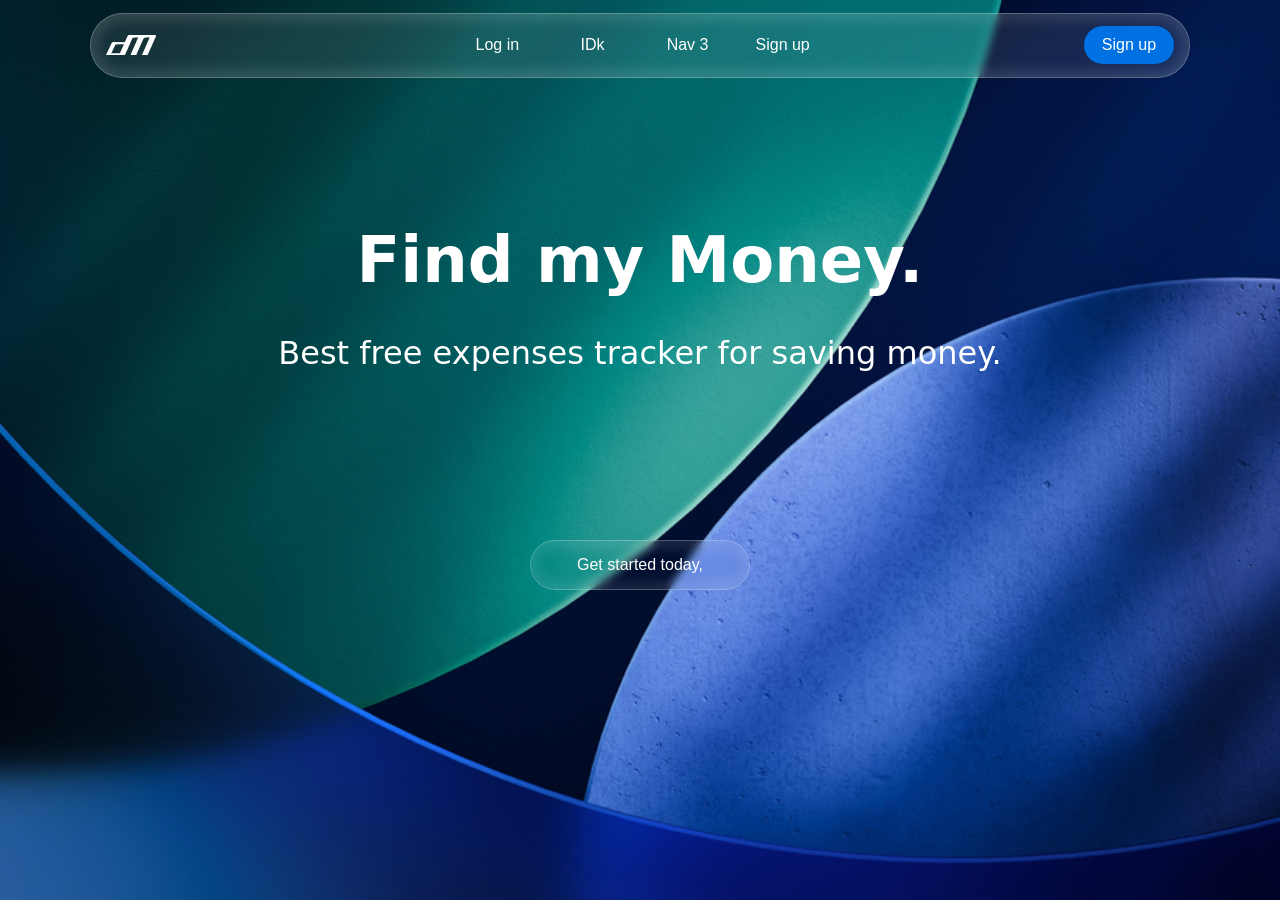
<file: index.html>
<!DOCTYPE html>
<html lang="en">
<head>
    <meta charset="UTF-8">
    <meta name="viewport" content="width=device-width, initial-scale=1.0">
    <title>Find my Money.</title>
    <link rel="stylesheet" href="CSS/style.css">
    <link rel="shortcut icon" href="Src/favoicon.png" type="image/x-icon">
</head>
<body>

    <div id="circles">
         <div class='sweep'></div>

    </div>
    <div id="nav">
        <img src="Src/logo(DM).svg" alt="" id="logo">
        <div class="navbtn">
        <button onclick="location.href = 'HTML/Login.html'">Log in</button>
        <button>IDk</button>
        <button>Nav 3</button>
        <button>Sign up</button>
        </div>
        <button id="blue_btn" onclick="location.href = 'HTML/Signup.html'">Sign up</button>
    </div>
    
    <div id="hero">
        <h1 id="Title">Find my Money.</h1>
        <p id="slogan">Best free expenses tracker for saving money.</p>
        <button id="getstarted">Get started today,</button>
    </div>


</body>
</html>
</file>
<file: CSS/style.css>
* {
    box-sizing: border-box;
    overscroll-behavior: none;
}

body {
    background-color: antiquewhite;
    color: white;
    font-family: system-ui, -apple-system, BlinkMacSystemFont, 'Segoe UI', Roboto, Oxygen, Ubuntu, Cantarell, 'Open Sans', 'Helvetica Neue', sans-serif;
    background-image: url("../Src/wallpaper.png");
    background-repeat: no-repeat;
    background-position: center;
    background-size: cover;
    user-select: none;
    margin: 0;
    min-height: 100vh;
}


/* NAVIGATION */
#blue_btn {
    background-color: #0071E3;
        border: none;
    
    color: white;
    border-radius: 100000px;
    padding: 10px;
    font-size: medium;
    width: auto;
    min-width: 90px;
    transition: all 0.3s;
    right: 15px;
    position: absolute;
    transition: 0.1s all;
}
#blue_btn:hover {
    background-color: #0067cd;
}

.navbtn {

}
#nav {
    width: min(90%, 1100px);
    margin-top: 1%;
    left: 50%;
    padding: 10px 20px;
    box-shadow: inset 0px 0px 11px 8px #ffffff1b;
    position: fixed;
    transform: translate(-50%);
    background-color: rgba(255, 255, 255, 0.085);
    border-radius: 1000px;
    backdrop-filter: blur(4px);
    -webkit-backdrop-filter: blur(4px);
    border: 1px solid rgba(255, 255, 255, 0.3);
    display: flex;
    flex-direction: row;
    justify-content: center;
    align-items: center;
    flex-wrap: nowrap;
    gap: 12px;
    height: auto;
    min-height: 65px;
    transition: 0.2s all;
}

#nav:hover {
    backdrop-filter: blur(3px);
    -webkit-backdrop-filter: blur(3px);
}

.navbtn button {
    border: none;
    background-color: #ffffff00;
    color: white;
    border-radius: 100000px;
    padding: 10px;
    font-size: medium;
    width: auto;
    min-width: 90px;
    transition: all 0.3s;
}

.navbtn button:hover {
    background-color: rgba(182, 182, 182, 0.234);
    cursor: pointer;
}

#logo {
    height: 50px;
    width: 50px;
    left: 15px;
    position: absolute;
    -webkit-filter: invert(1);
}


/* HERO */

#hero {
}

#Title {
    left: 50%;
    top: 20%;
    position: absolute;
    transform: translate(-50%);
    font-size: clamp(2.2rem, 6vw, 4rem);
    width: 100%;
    text-align: center;
    padding: 0 15px;
}

#slogan {
    left: 50%;
    top: 30%;
    margin-top: 5%;
    position: absolute;
    transform: translate(-50%);
    font-size: clamp(1rem, 3vw, 2rem);
    width: 90%;
    text-align: center;
    user-select: none;
}


/* GET STARTED */

#getstarted {
    border-radius: 30000px;
    padding: 15px;
    width: min(80%, 220px);
    color: white;
    background-color: #ffffff00;
    backdrop-filter: blur(4px);
    box-shadow: inset 0px 0px 11px 8px #ffffff1b;
    -webkit-backdrop-filter: blur(4px);
    border: 1px solid rgba(255, 255, 255, 0.3);
    left: 50%;
    top: 60%;
    position: absolute;
    transform: translate(-50%);
    transition: 0.8s cubic-bezier(0.075, 0.82, 0.165, 1);
    font-size: 1rem;
}

#getstarted:hover {
    background-color: #97979732;
    backdrop-filter: blur(5px);
    box-shadow: inset 0px 0px 11px 8px #ffffff0a;
    -webkit-backdrop-filter: blur(5px);
    border: 1px solid rgba(255, 255, 255, 0.325);
    transform: translate(-50%) scale(1.05);
    
}


/* MOBILE */

@media (max-width: 600px) {

    #nav {
        width: 94%;
        gap: 4px;
        padding: 8px;
    }

    #nav button {
        min-width: 0;
        flex: 1;
        padding: 10px 4px;
        font-size: 12px;
    }

    #logo {
        display: none;
    }

    #Title {
        top: 25%;
    }

    #slogan {
        top: 34%;
        margin-top: 4%;
    }

    #getstarted {
        top: 55%;
    }
}
</file>
